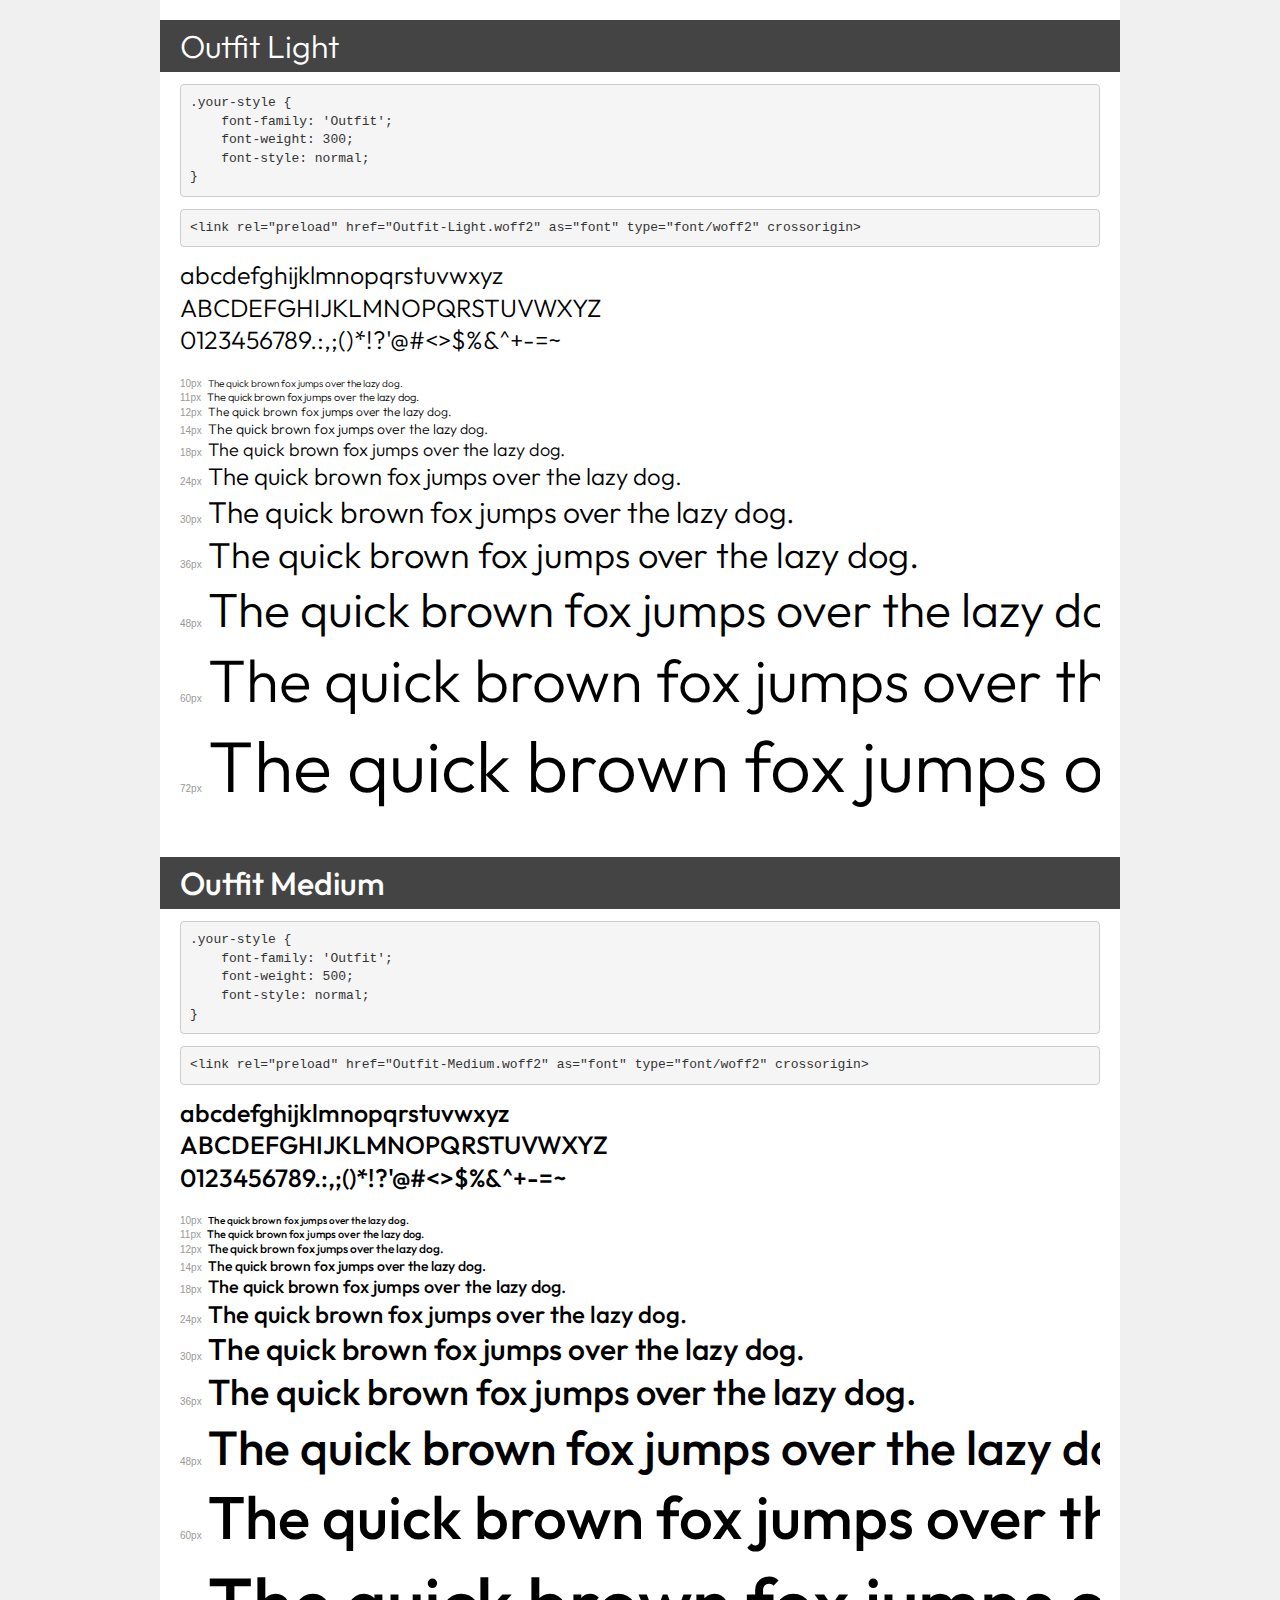
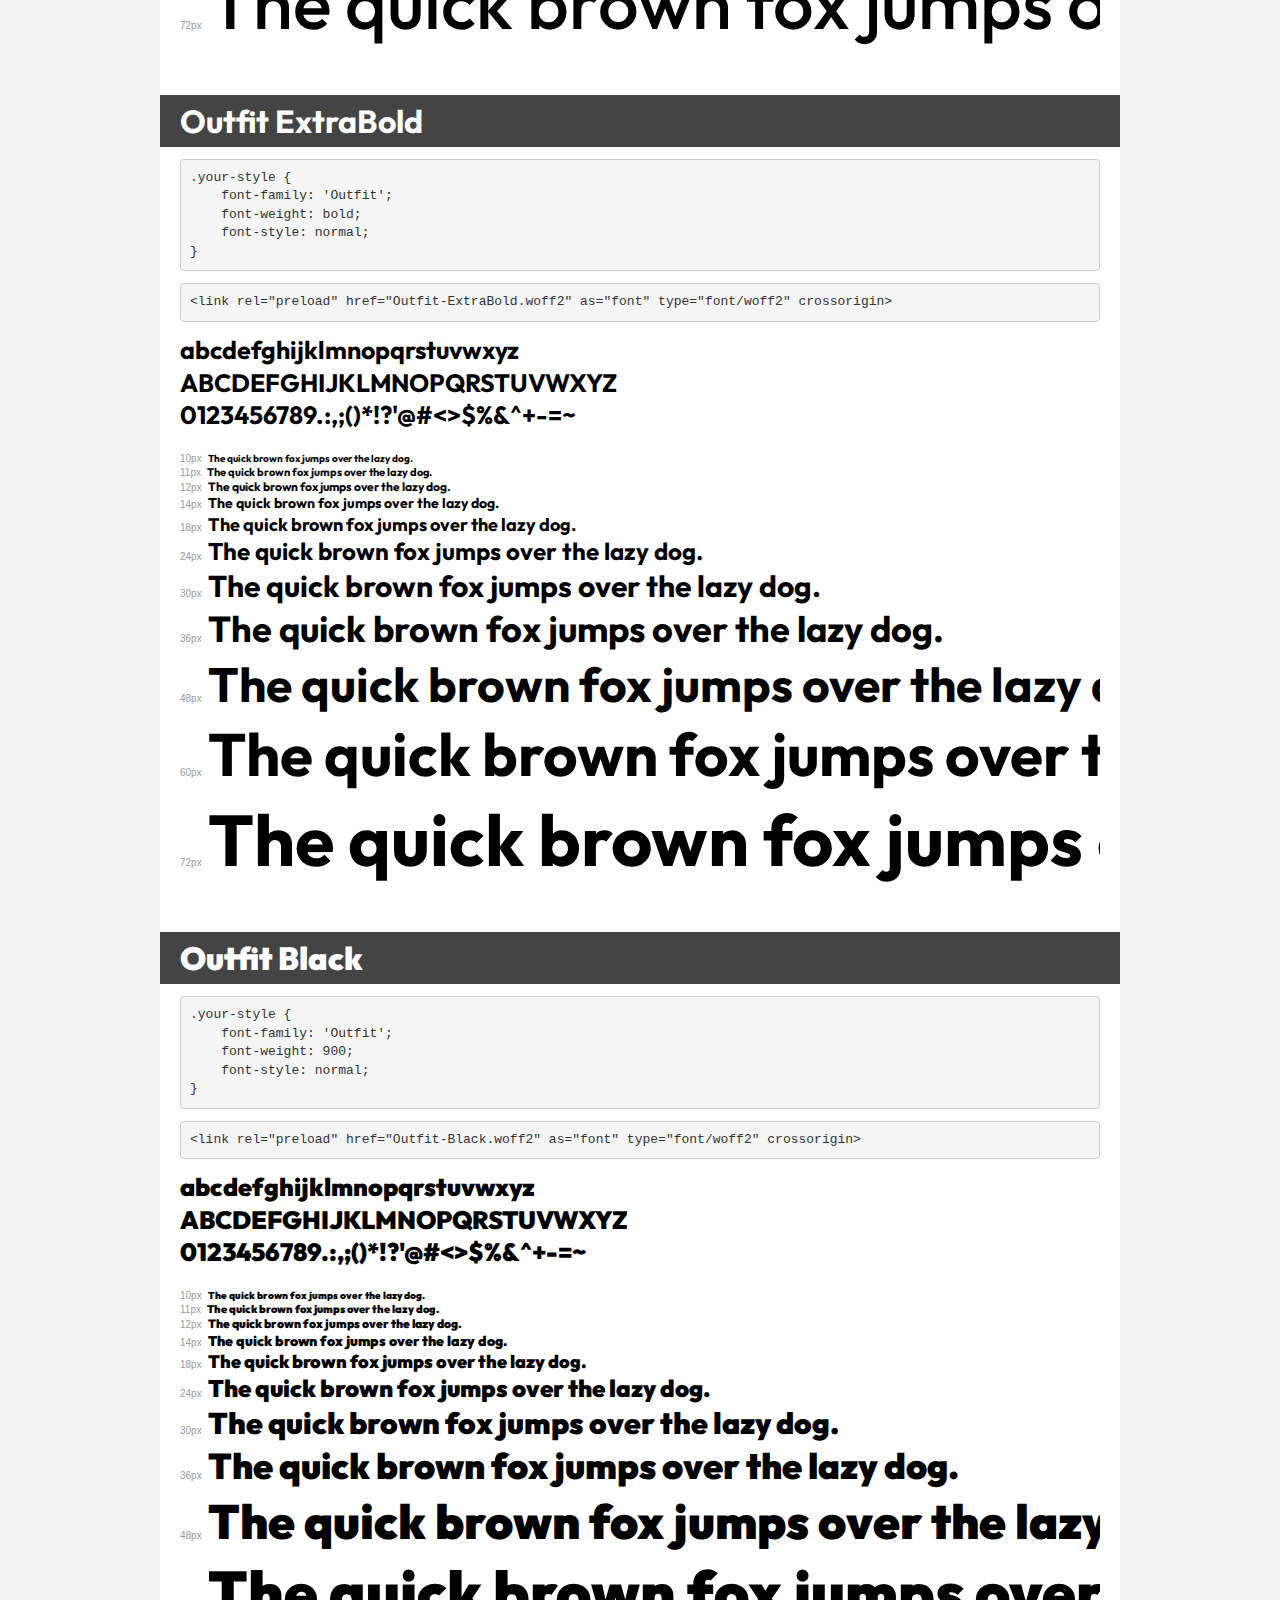
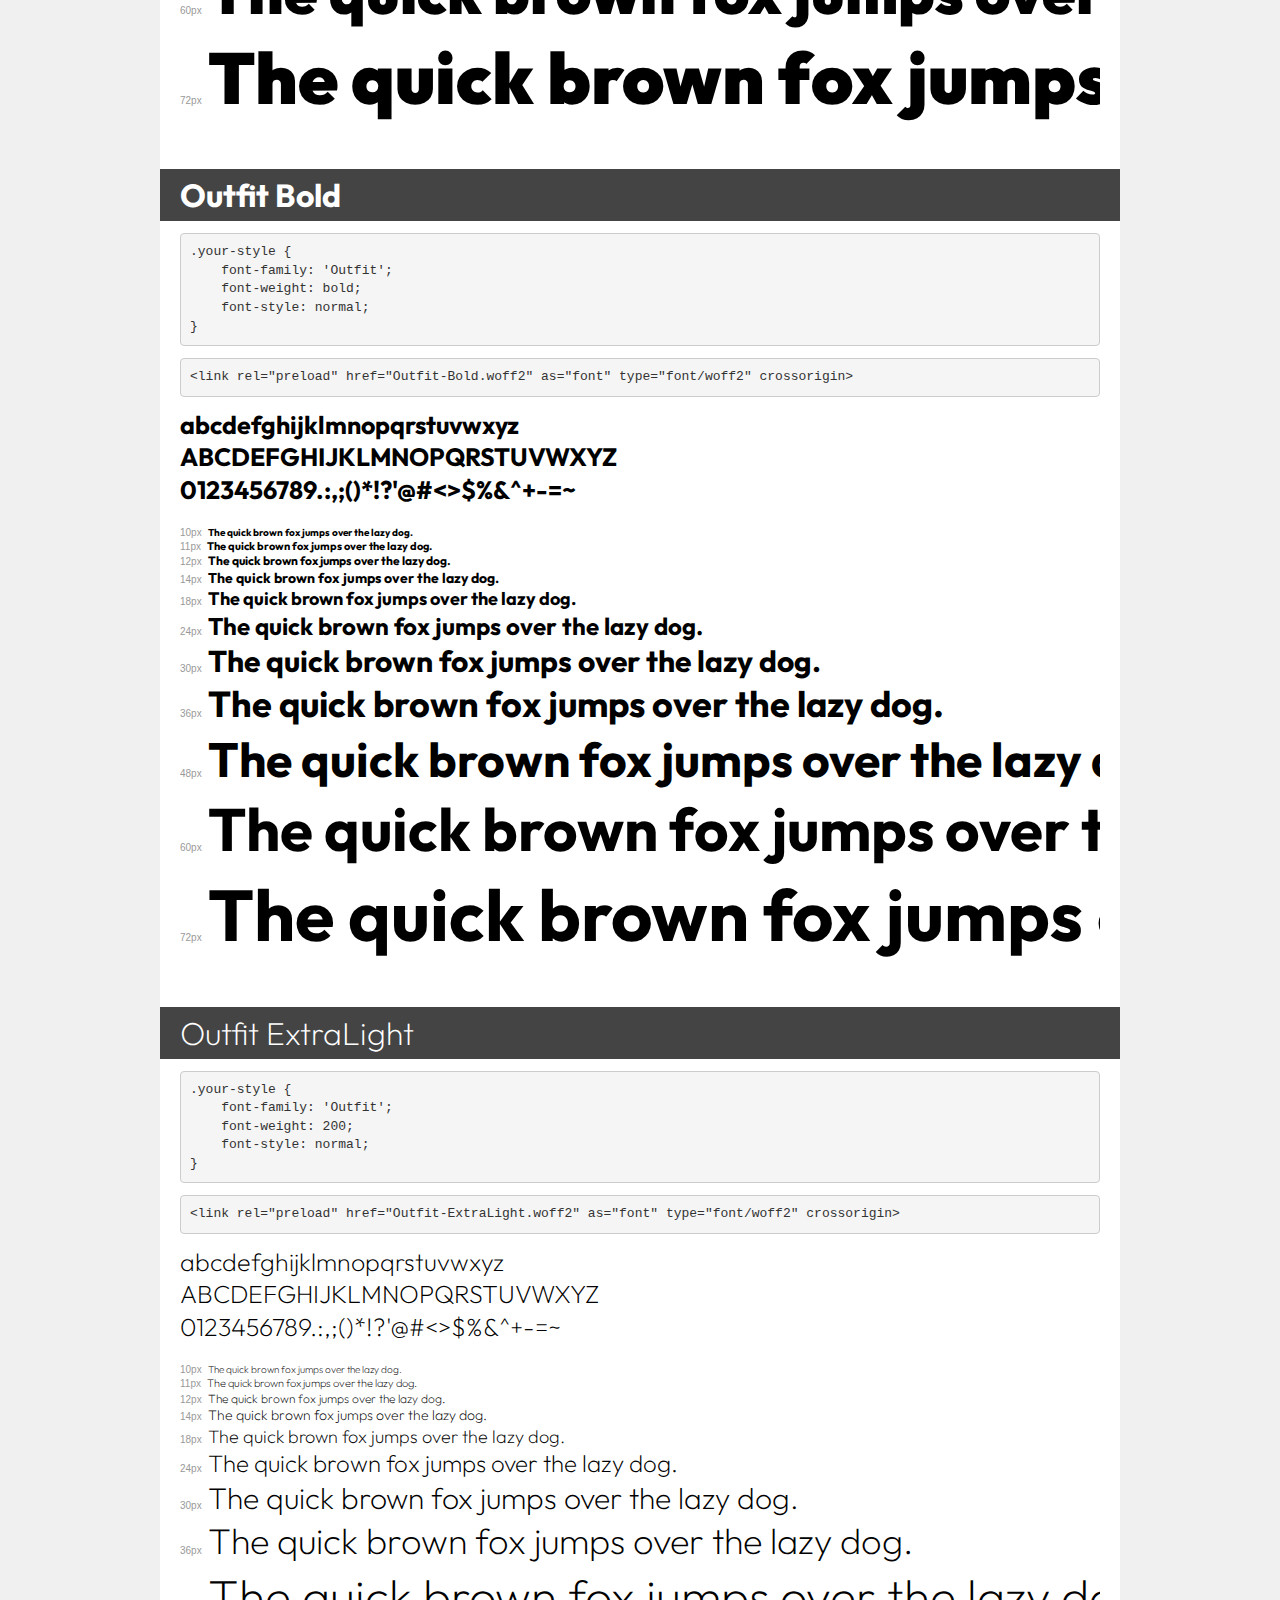
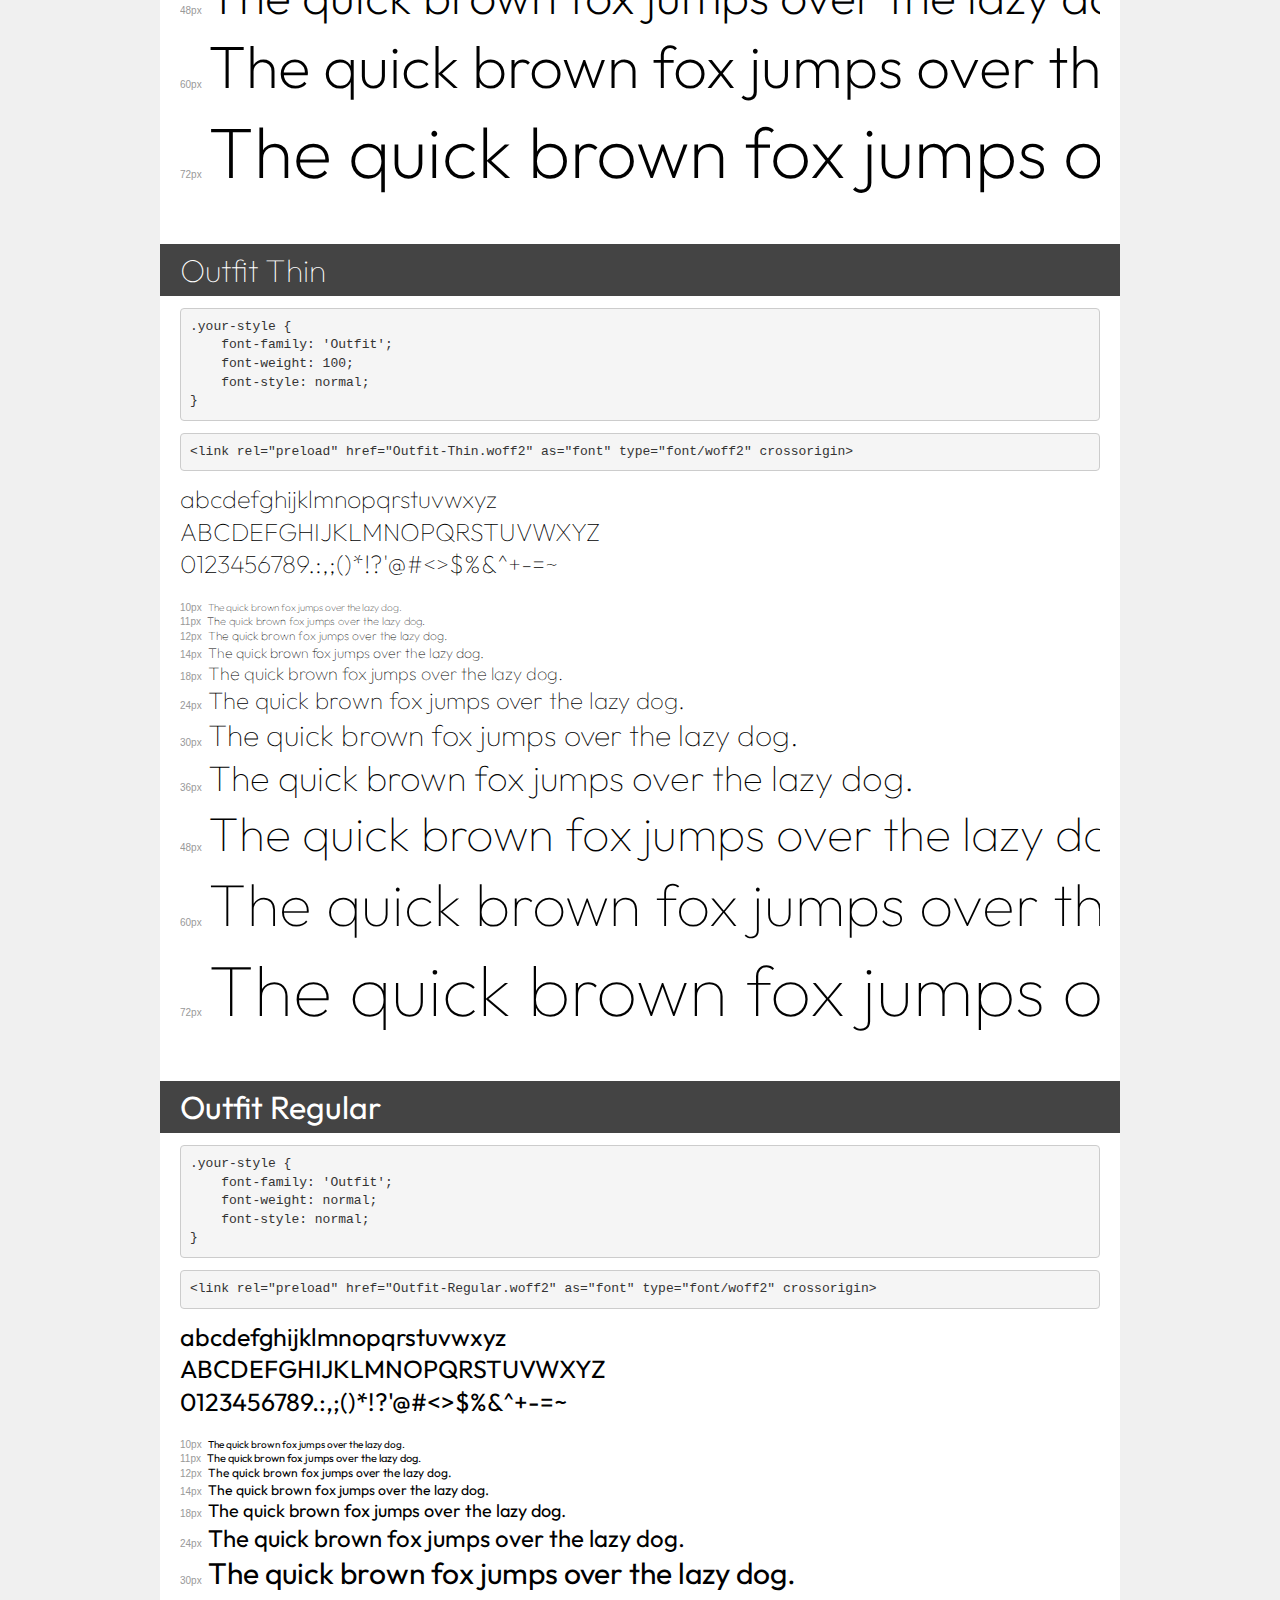
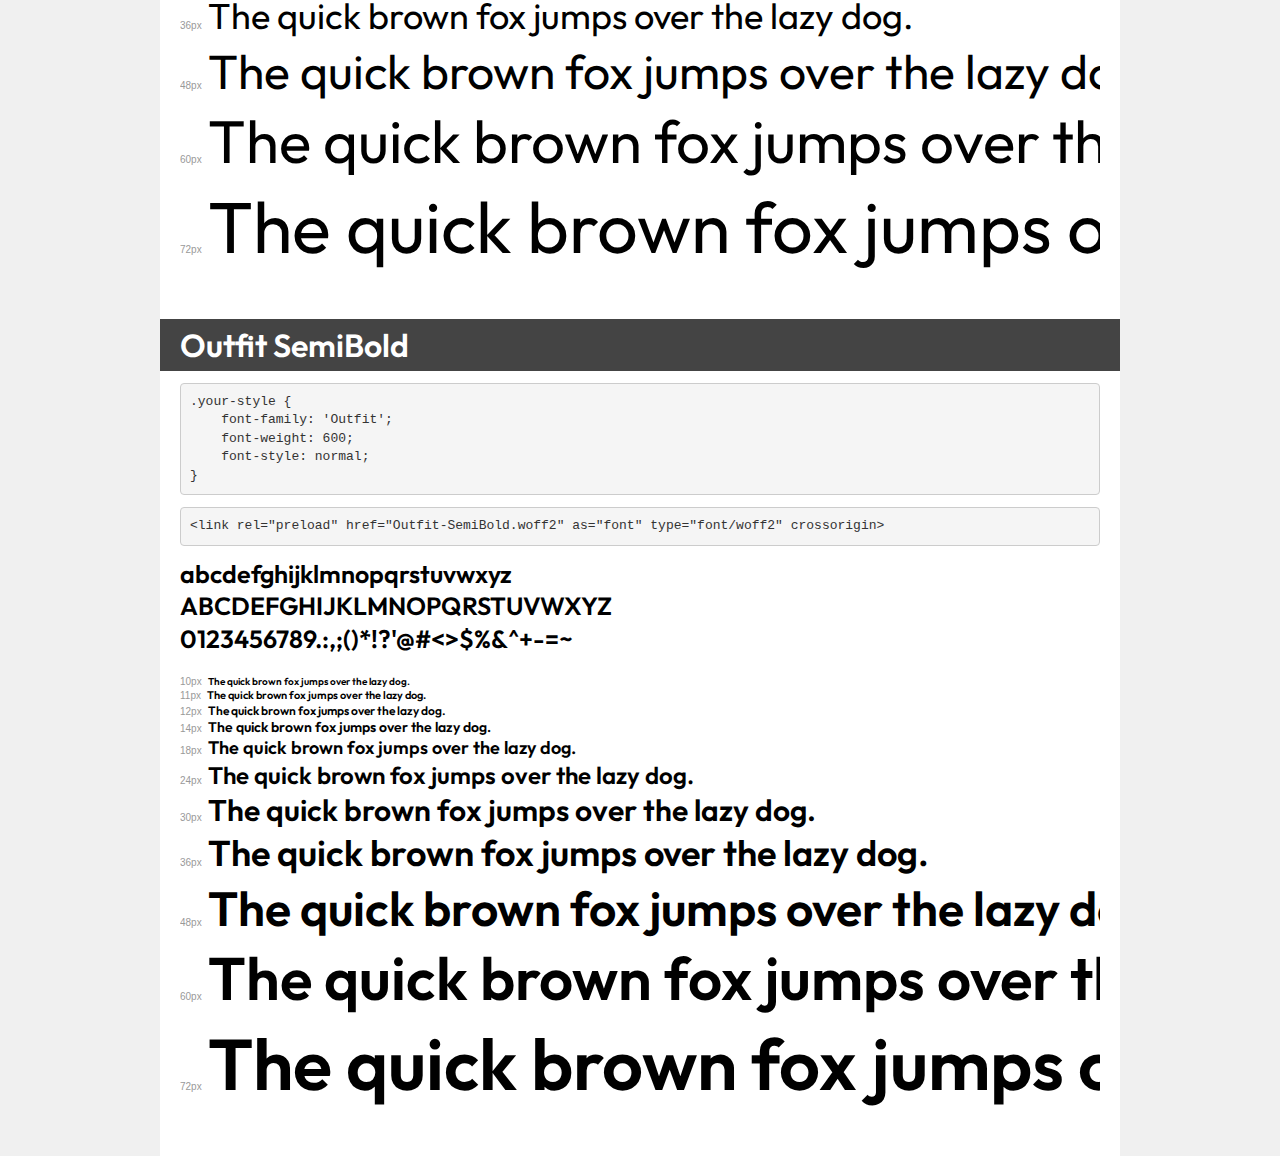
<file: font/demo.html>
<!DOCTYPE html>
<html lang="en">
<head>
    <meta charset="utf-8">
    <meta http-equiv="X-UA-Compatible" content="IE=edge">
    <meta name="viewport" content="width=device-width, initial-scale=1">
    <meta name="robots" content="noindex, noarchive">
    <meta name="format-detection" content="telephone=no">
    <title>Transfonter demo</title>
    <link href="stylesheet.css" rel="stylesheet">
    <style>
        /*
        http://meyerweb.com/eric/tools/css/reset/
        v2.0 | 20110126
        License: none (public domain)
        */
        html, body, div, span, applet, object, iframe,
        h1, h2, h3, h4, h5, h6, p, blockquote, pre,
        a, abbr, acronym, address, big, cite, code,
        del, dfn, em, img, ins, kbd, q, s, samp,
        small, strike, strong, sub, sup, tt, var,
        b, u, i, center,
        dl, dt, dd, ol, ul, li,
        fieldset, form, label, legend,
        table, caption, tbody, tfoot, thead, tr, th, td,
        article, aside, canvas, details, embed,
        figure, figcaption, footer, header, hgroup,
        menu, nav, output, ruby, section, summary,
        time, mark, audio, video {
            margin: 0;
            padding: 0;
            border: 0;
            font-size: 100%;
            font: inherit;
            vertical-align: baseline;
        }
        /* HTML5 display-role reset for older browsers */
        article, aside, details, figcaption, figure,
        footer, header, hgroup, menu, nav, section {
            display: block;
        }
        body {
            line-height: 1;
        }
        ol, ul {
            list-style: none;
        }
        blockquote, q {
            quotes: none;
        }
        blockquote:before, blockquote:after,
        q:before, q:after {
            content: '';
            content: none;
        }
        table {
            border-collapse: collapse;
            border-spacing: 0;
        }
        /* demo styles */
        body {
            background: #f0f0f0;
            color: #000;
        }
        .page {
            background: #fff;
            width: 920px;
            margin: 0 auto;
            padding: 20px 20px 0 20px;
            overflow: hidden;
        }
        .font-container {
            overflow-x: auto;
            overflow-y: hidden;
            margin-bottom: 40px;
            line-height: 1.3;
            white-space: nowrap;
            padding-bottom: 5px;
        }
        h1 {
            position: relative;
            background: #444;
            font-size: 32px;
            color: #fff;
            padding: 10px 20px;
            margin: 0 -20px 12px -20px;
        }
        .letters {
            font-size: 25px;
            margin-bottom: 20px;
        }
        .s10:before {
            content: '10px';
        }
        .s11:before {
            content: '11px';
        }
        .s12:before {
            content: '12px';
        }
        .s14:before {
            content: '14px';
        }
        .s18:before {
            content: '18px';
        }
        .s24:before {
            content: '24px';
        }
        .s30:before {
            content: '30px';
        }
        .s36:before {
            content: '36px';
        }
        .s48:before {
            content: '48px';
        }
        .s60:before {
            content: '60px';
        }
        .s72:before {
            content: '72px';
        }
        .s10:before, .s11:before, .s12:before, .s14:before,
        .s18:before, .s24:before, .s30:before, .s36:before,
        .s48:before, .s60:before, .s72:before {
            font-family: Arial, sans-serif;
            font-size: 10px;
            font-weight: normal;
            font-style: normal;
            color: #999;
            padding-right: 6px;
        }
        pre {
            display: block;
            padding: 9px;
            margin: 0 0 12px;
            font-family: Monaco, Menlo, Consolas, "Courier New", monospace;
            font-size: 13px;
            line-height: 1.428571429;
            color: #333;
            font-weight: normal;
            font-style: normal;
            background-color: #f5f5f5;
            border: 1px solid #ccc;
            overflow-x: auto;
            border-radius: 4px;
        }
        /* responsive */
        @media (max-width: 959px) {
            .page {
                width: auto;
                margin: 0;
            }
        }
    </style>
</head>
<body>
<div class="page">
    <div class="demo">
        <h1 style="font-family: 'Outfit'; font-weight: 300; font-style: normal;">Outfit Light</h1>
        <pre title="Usage">.your-style {
    font-family: 'Outfit';
    font-weight: 300;
    font-style: normal;
}</pre>
        <pre title="Preload (optional)">
&lt;link rel=&quot;preload&quot; href=&quot;Outfit-Light.woff2&quot; as=&quot;font&quot; type=&quot;font/woff2&quot; crossorigin&gt;</pre>
        <div class="font-container" style="font-family: 'Outfit'; font-weight: 300; font-style: normal;">
            <p class="letters">
                abcdefghijklmnopqrstuvwxyz<br>
ABCDEFGHIJKLMNOPQRSTUVWXYZ<br>
                0123456789.:,;()*!?'@#&lt;&gt;$%&^+-=~
            </p>
            <p class="s10" style="font-size: 10px;">The quick brown fox jumps over the lazy dog.</p>
            <p class="s11" style="font-size: 11px;">The quick brown fox jumps over the lazy dog.</p>
            <p class="s12" style="font-size: 12px;">The quick brown fox jumps over the lazy dog.</p>
            <p class="s14" style="font-size: 14px;">The quick brown fox jumps over the lazy dog.</p>
            <p class="s18" style="font-size: 18px;">The quick brown fox jumps over the lazy dog.</p>
            <p class="s24" style="font-size: 24px;">The quick brown fox jumps over the lazy dog.</p>
            <p class="s30" style="font-size: 30px;">The quick brown fox jumps over the lazy dog.</p>
            <p class="s36" style="font-size: 36px;">The quick brown fox jumps over the lazy dog.</p>
            <p class="s48" style="font-size: 48px;">The quick brown fox jumps over the lazy dog.</p>
            <p class="s60" style="font-size: 60px;">The quick brown fox jumps over the lazy dog.</p>
            <p class="s72" style="font-size: 72px;">The quick brown fox jumps over the lazy dog.</p>
        </div>
    </div>

    <div class="demo">
        <h1 style="font-family: 'Outfit'; font-weight: 500; font-style: normal;">Outfit Medium</h1>
        <pre title="Usage">.your-style {
    font-family: 'Outfit';
    font-weight: 500;
    font-style: normal;
}</pre>
        <pre title="Preload (optional)">
&lt;link rel=&quot;preload&quot; href=&quot;Outfit-Medium.woff2&quot; as=&quot;font&quot; type=&quot;font/woff2&quot; crossorigin&gt;</pre>
        <div class="font-container" style="font-family: 'Outfit'; font-weight: 500; font-style: normal;">
            <p class="letters">
                abcdefghijklmnopqrstuvwxyz<br>
ABCDEFGHIJKLMNOPQRSTUVWXYZ<br>
                0123456789.:,;()*!?'@#&lt;&gt;$%&^+-=~
            </p>
            <p class="s10" style="font-size: 10px;">The quick brown fox jumps over the lazy dog.</p>
            <p class="s11" style="font-size: 11px;">The quick brown fox jumps over the lazy dog.</p>
            <p class="s12" style="font-size: 12px;">The quick brown fox jumps over the lazy dog.</p>
            <p class="s14" style="font-size: 14px;">The quick brown fox jumps over the lazy dog.</p>
            <p class="s18" style="font-size: 18px;">The quick brown fox jumps over the lazy dog.</p>
            <p class="s24" style="font-size: 24px;">The quick brown fox jumps over the lazy dog.</p>
            <p class="s30" style="font-size: 30px;">The quick brown fox jumps over the lazy dog.</p>
            <p class="s36" style="font-size: 36px;">The quick brown fox jumps over the lazy dog.</p>
            <p class="s48" style="font-size: 48px;">The quick brown fox jumps over the lazy dog.</p>
            <p class="s60" style="font-size: 60px;">The quick brown fox jumps over the lazy dog.</p>
            <p class="s72" style="font-size: 72px;">The quick brown fox jumps over the lazy dog.</p>
        </div>
    </div>

    <div class="demo">
        <h1 style="font-family: 'Outfit'; font-weight: bold; font-style: normal;">Outfit ExtraBold</h1>
        <pre title="Usage">.your-style {
    font-family: 'Outfit';
    font-weight: bold;
    font-style: normal;
}</pre>
        <pre title="Preload (optional)">
&lt;link rel=&quot;preload&quot; href=&quot;Outfit-ExtraBold.woff2&quot; as=&quot;font&quot; type=&quot;font/woff2&quot; crossorigin&gt;</pre>
        <div class="font-container" style="font-family: 'Outfit'; font-weight: bold; font-style: normal;">
            <p class="letters">
                abcdefghijklmnopqrstuvwxyz<br>
ABCDEFGHIJKLMNOPQRSTUVWXYZ<br>
                0123456789.:,;()*!?'@#&lt;&gt;$%&^+-=~
            </p>
            <p class="s10" style="font-size: 10px;">The quick brown fox jumps over the lazy dog.</p>
            <p class="s11" style="font-size: 11px;">The quick brown fox jumps over the lazy dog.</p>
            <p class="s12" style="font-size: 12px;">The quick brown fox jumps over the lazy dog.</p>
            <p class="s14" style="font-size: 14px;">The quick brown fox jumps over the lazy dog.</p>
            <p class="s18" style="font-size: 18px;">The quick brown fox jumps over the lazy dog.</p>
            <p class="s24" style="font-size: 24px;">The quick brown fox jumps over the lazy dog.</p>
            <p class="s30" style="font-size: 30px;">The quick brown fox jumps over the lazy dog.</p>
            <p class="s36" style="font-size: 36px;">The quick brown fox jumps over the lazy dog.</p>
            <p class="s48" style="font-size: 48px;">The quick brown fox jumps over the lazy dog.</p>
            <p class="s60" style="font-size: 60px;">The quick brown fox jumps over the lazy dog.</p>
            <p class="s72" style="font-size: 72px;">The quick brown fox jumps over the lazy dog.</p>
        </div>
    </div>

    <div class="demo">
        <h1 style="font-family: 'Outfit'; font-weight: 900; font-style: normal;">Outfit Black</h1>
        <pre title="Usage">.your-style {
    font-family: 'Outfit';
    font-weight: 900;
    font-style: normal;
}</pre>
        <pre title="Preload (optional)">
&lt;link rel=&quot;preload&quot; href=&quot;Outfit-Black.woff2&quot; as=&quot;font&quot; type=&quot;font/woff2&quot; crossorigin&gt;</pre>
        <div class="font-container" style="font-family: 'Outfit'; font-weight: 900; font-style: normal;">
            <p class="letters">
                abcdefghijklmnopqrstuvwxyz<br>
ABCDEFGHIJKLMNOPQRSTUVWXYZ<br>
                0123456789.:,;()*!?'@#&lt;&gt;$%&^+-=~
            </p>
            <p class="s10" style="font-size: 10px;">The quick brown fox jumps over the lazy dog.</p>
            <p class="s11" style="font-size: 11px;">The quick brown fox jumps over the lazy dog.</p>
            <p class="s12" style="font-size: 12px;">The quick brown fox jumps over the lazy dog.</p>
            <p class="s14" style="font-size: 14px;">The quick brown fox jumps over the lazy dog.</p>
            <p class="s18" style="font-size: 18px;">The quick brown fox jumps over the lazy dog.</p>
            <p class="s24" style="font-size: 24px;">The quick brown fox jumps over the lazy dog.</p>
            <p class="s30" style="font-size: 30px;">The quick brown fox jumps over the lazy dog.</p>
            <p class="s36" style="font-size: 36px;">The quick brown fox jumps over the lazy dog.</p>
            <p class="s48" style="font-size: 48px;">The quick brown fox jumps over the lazy dog.</p>
            <p class="s60" style="font-size: 60px;">The quick brown fox jumps over the lazy dog.</p>
            <p class="s72" style="font-size: 72px;">The quick brown fox jumps over the lazy dog.</p>
        </div>
    </div>

    <div class="demo">
        <h1 style="font-family: 'Outfit'; font-weight: bold; font-style: normal;">Outfit Bold</h1>
        <pre title="Usage">.your-style {
    font-family: 'Outfit';
    font-weight: bold;
    font-style: normal;
}</pre>
        <pre title="Preload (optional)">
&lt;link rel=&quot;preload&quot; href=&quot;Outfit-Bold.woff2&quot; as=&quot;font&quot; type=&quot;font/woff2&quot; crossorigin&gt;</pre>
        <div class="font-container" style="font-family: 'Outfit'; font-weight: bold; font-style: normal;">
            <p class="letters">
                abcdefghijklmnopqrstuvwxyz<br>
ABCDEFGHIJKLMNOPQRSTUVWXYZ<br>
                0123456789.:,;()*!?'@#&lt;&gt;$%&^+-=~
            </p>
            <p class="s10" style="font-size: 10px;">The quick brown fox jumps over the lazy dog.</p>
            <p class="s11" style="font-size: 11px;">The quick brown fox jumps over the lazy dog.</p>
            <p class="s12" style="font-size: 12px;">The quick brown fox jumps over the lazy dog.</p>
            <p class="s14" style="font-size: 14px;">The quick brown fox jumps over the lazy dog.</p>
            <p class="s18" style="font-size: 18px;">The quick brown fox jumps over the lazy dog.</p>
            <p class="s24" style="font-size: 24px;">The quick brown fox jumps over the lazy dog.</p>
            <p class="s30" style="font-size: 30px;">The quick brown fox jumps over the lazy dog.</p>
            <p class="s36" style="font-size: 36px;">The quick brown fox jumps over the lazy dog.</p>
            <p class="s48" style="font-size: 48px;">The quick brown fox jumps over the lazy dog.</p>
            <p class="s60" style="font-size: 60px;">The quick brown fox jumps over the lazy dog.</p>
            <p class="s72" style="font-size: 72px;">The quick brown fox jumps over the lazy dog.</p>
        </div>
    </div>

    <div class="demo">
        <h1 style="font-family: 'Outfit'; font-weight: 200; font-style: normal;">Outfit ExtraLight</h1>
        <pre title="Usage">.your-style {
    font-family: 'Outfit';
    font-weight: 200;
    font-style: normal;
}</pre>
        <pre title="Preload (optional)">
&lt;link rel=&quot;preload&quot; href=&quot;Outfit-ExtraLight.woff2&quot; as=&quot;font&quot; type=&quot;font/woff2&quot; crossorigin&gt;</pre>
        <div class="font-container" style="font-family: 'Outfit'; font-weight: 200; font-style: normal;">
            <p class="letters">
                abcdefghijklmnopqrstuvwxyz<br>
ABCDEFGHIJKLMNOPQRSTUVWXYZ<br>
                0123456789.:,;()*!?'@#&lt;&gt;$%&^+-=~
            </p>
            <p class="s10" style="font-size: 10px;">The quick brown fox jumps over the lazy dog.</p>
            <p class="s11" style="font-size: 11px;">The quick brown fox jumps over the lazy dog.</p>
            <p class="s12" style="font-size: 12px;">The quick brown fox jumps over the lazy dog.</p>
            <p class="s14" style="font-size: 14px;">The quick brown fox jumps over the lazy dog.</p>
            <p class="s18" style="font-size: 18px;">The quick brown fox jumps over the lazy dog.</p>
            <p class="s24" style="font-size: 24px;">The quick brown fox jumps over the lazy dog.</p>
            <p class="s30" style="font-size: 30px;">The quick brown fox jumps over the lazy dog.</p>
            <p class="s36" style="font-size: 36px;">The quick brown fox jumps over the lazy dog.</p>
            <p class="s48" style="font-size: 48px;">The quick brown fox jumps over the lazy dog.</p>
            <p class="s60" style="font-size: 60px;">The quick brown fox jumps over the lazy dog.</p>
            <p class="s72" style="font-size: 72px;">The quick brown fox jumps over the lazy dog.</p>
        </div>
    </div>

    <div class="demo">
        <h1 style="font-family: 'Outfit'; font-weight: 100; font-style: normal;">Outfit Thin</h1>
        <pre title="Usage">.your-style {
    font-family: 'Outfit';
    font-weight: 100;
    font-style: normal;
}</pre>
        <pre title="Preload (optional)">
&lt;link rel=&quot;preload&quot; href=&quot;Outfit-Thin.woff2&quot; as=&quot;font&quot; type=&quot;font/woff2&quot; crossorigin&gt;</pre>
        <div class="font-container" style="font-family: 'Outfit'; font-weight: 100; font-style: normal;">
            <p class="letters">
                abcdefghijklmnopqrstuvwxyz<br>
ABCDEFGHIJKLMNOPQRSTUVWXYZ<br>
                0123456789.:,;()*!?'@#&lt;&gt;$%&^+-=~
            </p>
            <p class="s10" style="font-size: 10px;">The quick brown fox jumps over the lazy dog.</p>
            <p class="s11" style="font-size: 11px;">The quick brown fox jumps over the lazy dog.</p>
            <p class="s12" style="font-size: 12px;">The quick brown fox jumps over the lazy dog.</p>
            <p class="s14" style="font-size: 14px;">The quick brown fox jumps over the lazy dog.</p>
            <p class="s18" style="font-size: 18px;">The quick brown fox jumps over the lazy dog.</p>
            <p class="s24" style="font-size: 24px;">The quick brown fox jumps over the lazy dog.</p>
            <p class="s30" style="font-size: 30px;">The quick brown fox jumps over the lazy dog.</p>
            <p class="s36" style="font-size: 36px;">The quick brown fox jumps over the lazy dog.</p>
            <p class="s48" style="font-size: 48px;">The quick brown fox jumps over the lazy dog.</p>
            <p class="s60" style="font-size: 60px;">The quick brown fox jumps over the lazy dog.</p>
            <p class="s72" style="font-size: 72px;">The quick brown fox jumps over the lazy dog.</p>
        </div>
    </div>

    <div class="demo">
        <h1 style="font-family: 'Outfit'; font-weight: normal; font-style: normal;">Outfit Regular</h1>
        <pre title="Usage">.your-style {
    font-family: 'Outfit';
    font-weight: normal;
    font-style: normal;
}</pre>
        <pre title="Preload (optional)">
&lt;link rel=&quot;preload&quot; href=&quot;Outfit-Regular.woff2&quot; as=&quot;font&quot; type=&quot;font/woff2&quot; crossorigin&gt;</pre>
        <div class="font-container" style="font-family: 'Outfit'; font-weight: normal; font-style: normal;">
            <p class="letters">
                abcdefghijklmnopqrstuvwxyz<br>
ABCDEFGHIJKLMNOPQRSTUVWXYZ<br>
                0123456789.:,;()*!?'@#&lt;&gt;$%&^+-=~
            </p>
            <p class="s10" style="font-size: 10px;">The quick brown fox jumps over the lazy dog.</p>
            <p class="s11" style="font-size: 11px;">The quick brown fox jumps over the lazy dog.</p>
            <p class="s12" style="font-size: 12px;">The quick brown fox jumps over the lazy dog.</p>
            <p class="s14" style="font-size: 14px;">The quick brown fox jumps over the lazy dog.</p>
            <p class="s18" style="font-size: 18px;">The quick brown fox jumps over the lazy dog.</p>
            <p class="s24" style="font-size: 24px;">The quick brown fox jumps over the lazy dog.</p>
            <p class="s30" style="font-size: 30px;">The quick brown fox jumps over the lazy dog.</p>
            <p class="s36" style="font-size: 36px;">The quick brown fox jumps over the lazy dog.</p>
            <p class="s48" style="font-size: 48px;">The quick brown fox jumps over the lazy dog.</p>
            <p class="s60" style="font-size: 60px;">The quick brown fox jumps over the lazy dog.</p>
            <p class="s72" style="font-size: 72px;">The quick brown fox jumps over the lazy dog.</p>
        </div>
    </div>

    <div class="demo">
        <h1 style="font-family: 'Outfit'; font-weight: 600; font-style: normal;">Outfit SemiBold</h1>
        <pre title="Usage">.your-style {
    font-family: 'Outfit';
    font-weight: 600;
    font-style: normal;
}</pre>
        <pre title="Preload (optional)">
&lt;link rel=&quot;preload&quot; href=&quot;Outfit-SemiBold.woff2&quot; as=&quot;font&quot; type=&quot;font/woff2&quot; crossorigin&gt;</pre>
        <div class="font-container" style="font-family: 'Outfit'; font-weight: 600; font-style: normal;">
            <p class="letters">
                abcdefghijklmnopqrstuvwxyz<br>
ABCDEFGHIJKLMNOPQRSTUVWXYZ<br>
                0123456789.:,;()*!?'@#&lt;&gt;$%&^+-=~
            </p>
            <p class="s10" style="font-size: 10px;">The quick brown fox jumps over the lazy dog.</p>
            <p class="s11" style="font-size: 11px;">The quick brown fox jumps over the lazy dog.</p>
            <p class="s12" style="font-size: 12px;">The quick brown fox jumps over the lazy dog.</p>
            <p class="s14" style="font-size: 14px;">The quick brown fox jumps over the lazy dog.</p>
            <p class="s18" style="font-size: 18px;">The quick brown fox jumps over the lazy dog.</p>
            <p class="s24" style="font-size: 24px;">The quick brown fox jumps over the lazy dog.</p>
            <p class="s30" style="font-size: 30px;">The quick brown fox jumps over the lazy dog.</p>
            <p class="s36" style="font-size: 36px;">The quick brown fox jumps over the lazy dog.</p>
            <p class="s48" style="font-size: 48px;">The quick brown fox jumps over the lazy dog.</p>
            <p class="s60" style="font-size: 60px;">The quick brown fox jumps over the lazy dog.</p>
            <p class="s72" style="font-size: 72px;">The quick brown fox jumps over the lazy dog.</p>
        </div>
    </div>

</div>
</body>
</html>
</file>
<file: font/stylesheet.css>
@font-face {
    font-family: 'Outfit';
    src: url('Outfit-Light.woff2') format('woff2'),
        url('Outfit-Light.woff') format('woff');
    font-weight: 300;
    font-style: normal;
    font-display: swap;
}

@font-face {
    font-family: 'Outfit';
    src: url('Outfit-Medium.woff2') format('woff2'),
        url('Outfit-Medium.woff') format('woff');
    font-weight: 500;
    font-style: normal;
    font-display: swap;
}

@font-face {
    font-family: 'Outfit';
    src: url('Outfit-ExtraBold.woff2') format('woff2'),
        url('Outfit-ExtraBold.woff') format('woff');
    font-weight: bold;
    font-style: normal;
    font-display: swap;
}

@font-face {
    font-family: 'Outfit';
    src: url('Outfit-Black.woff2') format('woff2'),
        url('Outfit-Black.woff') format('woff');
    font-weight: 900;
    font-style: normal;
    font-display: swap;
}

@font-face {
    font-family: 'Outfit';
    src: url('Outfit-Bold.woff2') format('woff2'),
        url('Outfit-Bold.woff') format('woff');
    font-weight: bold;
    font-style: normal;
    font-display: swap;
}

@font-face {
    font-family: 'Outfit';
    src: url('Outfit-ExtraLight.woff2') format('woff2'),
        url('Outfit-ExtraLight.woff') format('woff');
    font-weight: 200;
    font-style: normal;
    font-display: swap;
}

@font-face {
    font-family: 'Outfit';
    src: url('Outfit-Thin.woff2') format('woff2'),
        url('Outfit-Thin.woff') format('woff');
    font-weight: 100;
    font-style: normal;
    font-display: swap;
}

@font-face {
    font-family: 'Outfit';
    src: url('Outfit-Regular.woff2') format('woff2'),
        url('Outfit-Regular.woff') format('woff');
    font-weight: normal;
    font-style: normal;
    font-display: swap;
}

@font-face {
    font-family: 'Outfit';
    src: url('Outfit-SemiBold.woff2') format('woff2'),
        url('Outfit-SemiBold.woff') format('woff');
    font-weight: 600;
    font-style: normal;
    font-display: swap;
}
</file>
